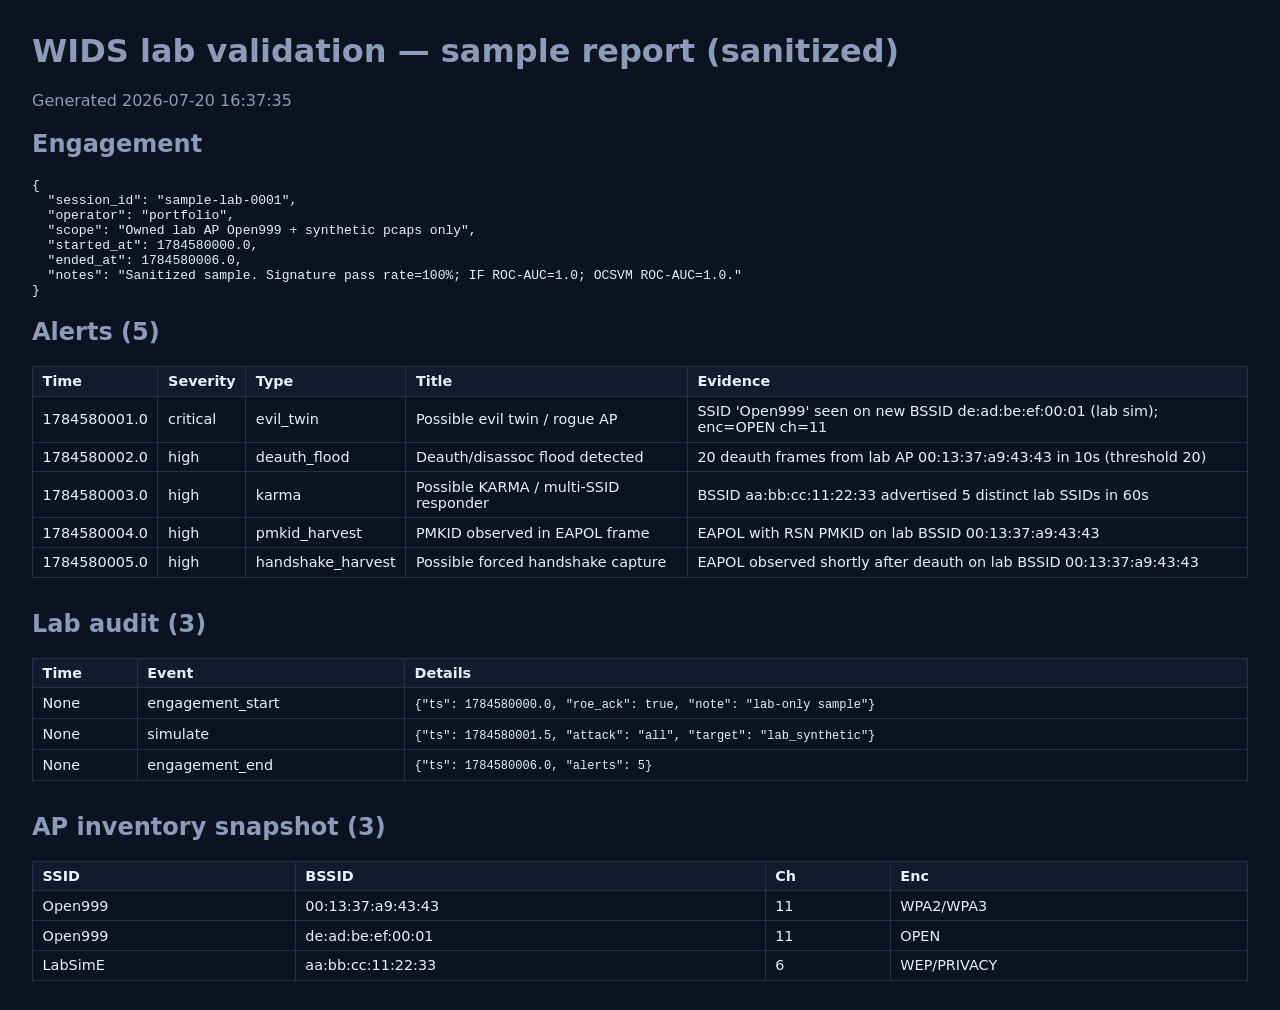
<file: docs/sample_report.html>
<!DOCTYPE html>
<html><head><meta charset="utf-8"><title>WIDS lab validation — sample report (sanitized)</title>
<style>
body { font-family: system-ui, sans-serif; margin: 2rem; background: #0b1220; color: #e8eefc; }
h1,h2 { color: #8b9bb8; }
table { border-collapse: collapse; width: 100%; margin-bottom: 2rem; }
th, td { border: 1px solid #243049; padding: 0.4rem 0.6rem; text-align: left; font-size: 0.9rem; }
th { background: #121a2b; }
code { font-size: 0.75rem; }
.meta { color: #8b9bb8; }
</style></head><body>
<h1>WIDS lab validation — sample report (sanitized)</h1>
<p class="meta">Generated 2026-07-20 16:37:35</p>
<h2>Engagement</h2>
<pre>{
  "session_id": "sample-lab-0001",
  "operator": "portfolio",
  "scope": "Owned lab AP Open999 + synthetic pcaps only",
  "started_at": 1784580000.0,
  "ended_at": 1784580006.0,
  "notes": "Sanitized sample. Signature pass rate=100%; IF ROC-AUC=1.0; OCSVM ROC-AUC=1.0."
}</pre>
<h2>Alerts (5)</h2>
<table><tr><th>Time</th><th>Severity</th><th>Type</th><th>Title</th><th>Evidence</th></tr>
<tr><td>1784580001.0</td><td>critical</td><td>evil_twin</td><td>Possible evil twin / rogue AP</td><td>SSID 'Open999' seen on new BSSID de:ad:be:ef:00:01 (lab sim); enc=OPEN ch=11</td></tr><tr><td>1784580002.0</td><td>high</td><td>deauth_flood</td><td>Deauth/disassoc flood detected</td><td>20 deauth frames from lab AP 00:13:37:a9:43:43 in 10s (threshold 20)</td></tr><tr><td>1784580003.0</td><td>high</td><td>karma</td><td>Possible KARMA / multi-SSID responder</td><td>BSSID aa:bb:cc:11:22:33 advertised 5 distinct lab SSIDs in 60s</td></tr><tr><td>1784580004.0</td><td>high</td><td>pmkid_harvest</td><td>PMKID observed in EAPOL frame</td><td>EAPOL with RSN PMKID on lab BSSID 00:13:37:a9:43:43</td></tr><tr><td>1784580005.0</td><td>high</td><td>handshake_harvest</td><td>Possible forced handshake capture</td><td>EAPOL observed shortly after deauth on lab BSSID 00:13:37:a9:43:43</td></tr>
</table>
<h2>Lab audit (3)</h2>
<table><tr><th>Time</th><th>Event</th><th>Details</th></tr>
<tr><td>None</td><td>engagement_start</td><td><code>{"ts": 1784580000.0, "roe_ack": true, "note": "lab-only sample"}</code></td></tr><tr><td>None</td><td>simulate</td><td><code>{"ts": 1784580001.5, "attack": "all", "target": "lab_synthetic"}</code></td></tr><tr><td>None</td><td>engagement_end</td><td><code>{"ts": 1784580006.0, "alerts": 5}</code></td></tr>
</table>
<h2>AP inventory snapshot (3)</h2>
<table><tr><th>SSID</th><th>BSSID</th><th>Ch</th><th>Enc</th></tr>
<tr><td>Open999</td><td>00:13:37:a9:43:43</td><td>11</td><td>WPA2/WPA3</td></tr><tr><td>Open999</td><td>de:ad:be:ef:00:01</td><td>11</td><td>OPEN</td></tr><tr><td>LabSimE</td><td>aa:bb:cc:11:22:33</td><td>6</td><td>WEP/PRIVACY</td></tr>
</table>
</body></html>
</file>
